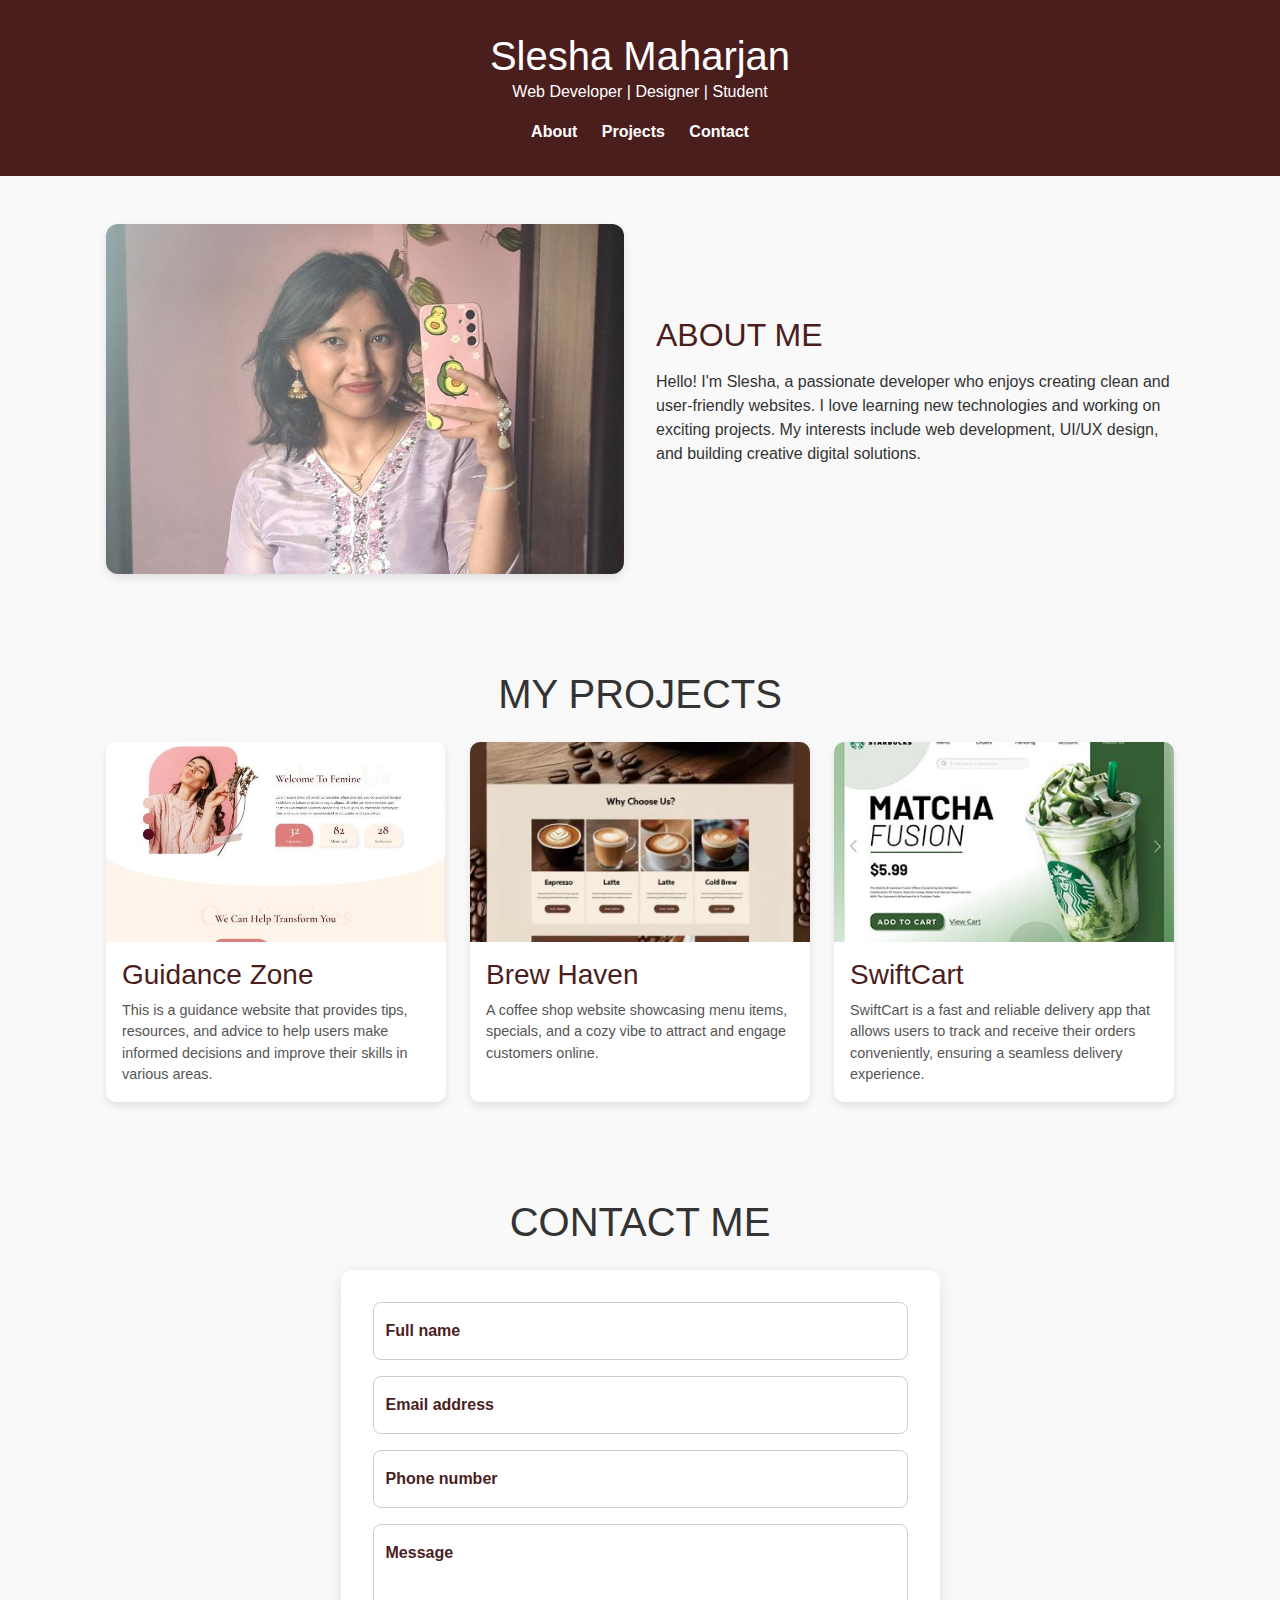
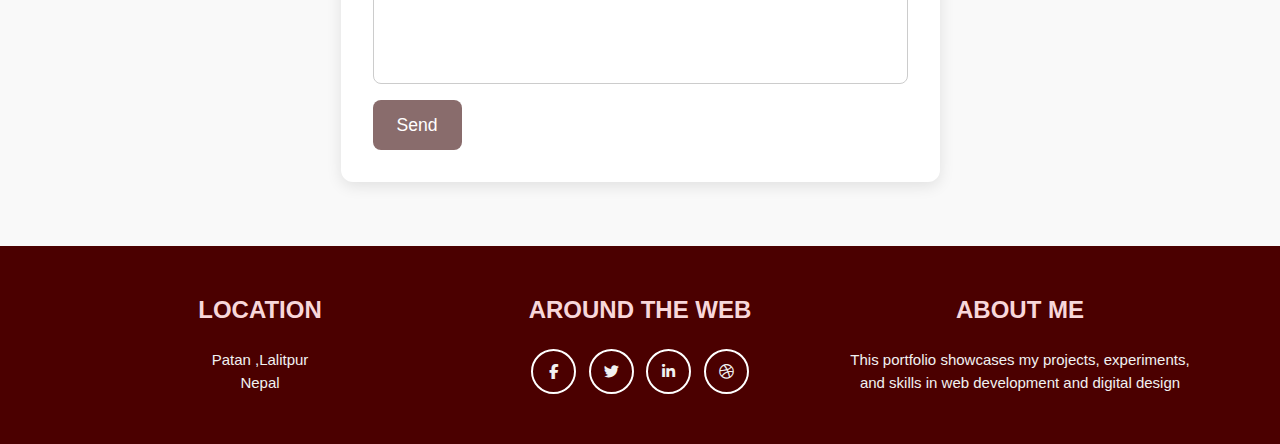
<file: pages/slesha.html>
<head>
  <meta charset="UTF-8">
  <meta name="viewport" content="width=device-width, initial-scale=1.0">

  <!-- Bootstrap CSS -->
  <link href="https://cdn.jsdelivr.net/npm/bootstrap@5.3.0/dist/css/bootstrap.min.css" rel="stylesheet">

  <!-- Font Awesome -->
  <link rel="stylesheet" href="https://cdnjs.cloudflare.com/ajax/libs/font-awesome/6.4.0/css/all.min.css">

  <title>Your Name | Portfolio</title>
  


  <style>
    body {
      font-family: Arial, sans-serif;
      margin: 0;
      padding: 0;
      background: #f9f9f9;
      color: #333;
    }
    header {
      background: #4B1E1E; /* maroon */
      color: #fff;
      padding: 2rem 1rem;
      text-align: center;
    }
    header h1 {
      margin: 0;
      font-size: 2.5rem;
    }
    nav {
      margin-top: 1rem;
    }
    nav a {
      color: #fff;
      margin: 0 10px;
      text-decoration: none;
      font-weight: bold;
    }
    section {
      padding: 3rem 1rem;
      max-width: 1100px;
      margin: auto;
    }
    h2 {
      color: #4B1E1E;
      margin-bottom: 1rem;
    }

    /* About section (split layout) */
    .about {
      display: flex;
      align-items: center;
      gap: 2rem;
      flex-wrap: wrap;
    }
    .about img {
      flex: 1;
      max-width: 100%;
      border-radius: 12px;
      box-shadow: 0 4px 10px rgba(0,0,0,0.1);
    }
    .about-text {
      flex: 1;
    }
    .about-text h2 {
      margin-top: 0;
    }

    /* Projects */
    .projects {
      display: grid;
      grid-template-columns: repeat(auto-fit, minmax(280px, 1fr));
      gap: 1.5rem;
    }
    .project-card {
      background: #fff;
      border-radius: 10px;
      overflow: hidden;
      box-shadow: 0 4px 8px rgba(0,0,0,0.1);
      transition: transform 0.3s ease;
    }
    .project-card:hover {
      transform: translateY(-5px);
    }
    .project-card img {
      width: 100%;
      height: 180px;
      object-fit: cover;
    }
    .project-card-content {
      padding: 1rem;
    }
    .project-card h3 {
      margin: 0 0 0.5rem;
      color: #4B1E1E;
    }
    .project-card p {
      margin: 0;
      font-size: 0.9rem;
      color: #555;
    }
    /* Contact Section */
#contactForm {
  background: #fff;
  padding: 2rem;
  border-radius: 12px;
  box-shadow: 0 4px 15px rgba(0,0,0,0.1);
}

#contactForm .form-control {
  border-radius: 8px;
  border: 1px solid #ccc;
  padding: 0.9rem;
  font-size: 1rem;
  transition: all 0.3s ease;
}

#contactForm .form-control:focus {
  border-color: #4B1E1E;   /* Maroon */
  box-shadow: 0 0 6px rgba(75, 30, 30, 0.4);
}

/* Labels inside floating form */
#contactForm label {
  color: #4B1E1E;
  font-weight: 600;
}

/* Message box */
#contactForm textarea {
  resize: none;
  border-radius: 10px;
}

/* Submit Button */
#submitButton {
  background: #4B1E1E;
  border: none;
  border-radius: 8px;
  padding: 0.75rem 1.5rem;
  font-size: 1.1rem;
  transition: all 0.3s ease;
}

#submitButton:hover {
  background: #800000;
  transform: translateY(-2px);
}

/* Success & Error Messages */
#submitSuccessMessage {
  background: #e6f7e6;
  border: 1px solid #28a745;
  color: #155724;
  padding: 1rem;
  border-radius: 8px;
}

#submitErrorMessage {
  background: #fbeaea;
  border: 1px solid #dc3545;
  color: #721c24;
  padding: 1rem;
  border-radius: 8px;
}

/* Footer Styling */
.footer {
    background-color: #4B0000;  /* Dark maroon */
    color: #fff;
    padding: 50px 0;
}

.footer h4 {
    font-weight: 700;
    margin-bottom: 20px;
    color: #f8d7da; /* light pinkish tone for contrast */
}

.footer p, 
.footer a {
    color: #f1f1f1;
    font-size: 15px;
}

.footer a:hover {
    color: #ffb3b3;  /* lighter hover effect */
    text-decoration: none;
}

/* Social Buttons */
.btn-social {
    display: inline-flex;
    align-items: center;
    justify-content: center;
    border-radius: 50%;
    border: 2px solid #fff;
    width: 45px;
    height: 45px;
    font-size: 18px;
    transition: 0.3s;
    color: #fff;
}

.btn-social:hover {
    background-color: #800000; /* lighter maroon hover */
    border-color: #ffb3b3;
    color: #fff;
}

/* About Me Image */
.about img {
  width: 350px;          /* fixed width */
  height: 350px;         /* fixed height */
  object-fit: cover;     /* crop to fit nicely */
  border-radius: 12px;
  box-shadow: 0 4px 10px rgba(0,0,0,0.1);
}

/* Project Images */
.project-card img {
  width: 100%;           /* always span card width */
  height: 200px;         /* fixed height */
  object-fit: cover;     /* keeps proportions without distortion */
  display: block;
}
     

  </style>
</head>
<body>

  <!-- Header -->
  <header>
    <h1>Slesha Maharjan</h1>
    <p>Web Developer | Designer | Student</p>
    <nav>
      <a href="#about">About</a>
      <a href="#projects">Projects</a>
      <a href="#contact">Contact</a>
    </nav>
  </header>

  <!-- About (Image + Text Side by Side) -->
  <section id="about">
    <div class="about">
      <img src="../assets/img/slesha.jpg">
      <div class="about-text">
        <h2>ABOUT ME</h2>
        <p>Hello! I'm Slesha, a passionate developer who enjoys creating clean and user-friendly websites. I love learning new technologies and working on exciting projects.  
        My interests include web development, UI/UX design, and building creative digital solutions.</p>
      </div>
    </div>
  </section>

  <!-- Projects -->
  <section id="projects">
     <h1 class="text-center mb-4">MY PROJECTS</h1>
    <div class="projects">
      <div class="project-card">
        <img src="../assets/img/proj-1.jpg" alt="Project 1">
        <div class="project-card-content">
          <h3>Guidance Zone</h3>
          <p>This is a guidance website that provides tips, resources, and advice to help users make informed decisions and improve their skills in various areas.</p>
        </div>
      </div>
      <div class="project-card">
        <img src="../assets/img/proj-2.jpg" alt="Project 2">
        <div class="project-card-content">
          <h3>Brew Haven</h3>
          <p>A coffee shop website showcasing menu items, specials, and a cozy vibe to attract and engage customers online.</p>
        </div>
      </div>
      <div class="project-card">
        <img src="../assets/img/proj-3.jpg" alt="Project 3">
        <div class="project-card-content">
          <h3>SwiftCart</h3>
          <p>SwiftCart is a fast and reliable delivery app that allows users to track and receive their orders conveniently, ensuring a seamless delivery experience.</p>
        </div>
      </div>
    </div>
  </section>

  <section id="contact">
  <div class="container">
    <h1 class="text-center mb-4">CONTACT ME</h1>
    <div class="row justify-content-center">
      <div class="col-lg-8 col-xl-7">
        <form id="contactForm" data-sb-form-api-token="API_TOKEN">
                            <div class="form-floating mb-3">
                                <input class="form-control" id="name" type="text" placeholder="Enter your name..." data-sb-validations="required" />
                                <label for="name">Full name</label>
                                <div class="invalid-feedback" data-sb-feedback="name:required">A name is required.</div>
                            </div>
                            <!-- Email address input-->
                            <div class="form-floating mb-3">
                                <input class="form-control" id="email" type="email" placeholder="name@example.com" data-sb-validations="required,email" />
                                <label for="email">Email address</label>
                                <div class="invalid-feedback" data-sb-feedback="email:required">An email is required.</div>
                                <div class="invalid-feedback" data-sb-feedback="email:email">Email is not valid.</div>
                            </div>
                            <!-- Phone number input-->
                            <div class="form-floating mb-3">
                                <input class="form-control" id="phone" type="tel" placeholder="(123) 456-7890" data-sb-validations="required" />
                                <label for="phone">Phone number</label>
                                <div class="invalid-feedback" data-sb-feedback="phone:required">A phone number is required.</div>
                            </div>
                            <!-- Message input-->
                            <div class="form-floating mb-3">
                                <textarea class="form-control" id="message" type="text" placeholder="Enter your message here..." style="height: 10rem" data-sb-validations="required"></textarea>
                                <label for="message">Message</label>
                                <div class="invalid-feedback" data-sb-feedback="message:required">A message is required.</div>
                            </div>
                            <!-- Submit success message-->
                            <!---->
                            <!-- This is what your users will see when the form-->
                            <!-- has successfully submitted-->
                            <div class="d-none" id="submitSuccessMessage">
                                <div class="text-center mb-3">
                                    <div class="fw-bolder">Form submission successful!</div>
                                    To activate this form, sign up at
                                    <br />
                                    <a href="https://startbootstrap.com/solution/contact-forms">https://startbootstrap.com/solution/contact-forms</a>
                                </div>
                            </div>
                            <!-- Submit error message-->
                            <!---->
                            <!-- This is what your users will see when there is-->
                            <!-- an error submitting the form-->
                            <div class="d-none" id="submitErrorMessage"><div class="text-center text-danger mb-3">Error sending message!</div></div>
                            <!-- Submit Button-->
                            <button class="btn btn-primary btn-xl disabled" id="submitButton" type="submit">Send</button>
                       </form>
      </div>
    </div>
  </div>
</section>
<!-- Footer-->
        <footer class="footer text-center">
            <div class="container">
                <div class="row">
                    <!-- Footer Location-->
                    <div class="col-lg-4 mb-5 mb-lg-0">
                        <h4 class="text-uppercase mb-4">Location</h4>
                        <p class="lead mb-0">
                            Patan ,Lalitpur
                            <br />
                            Nepal
                        </p>
                    </div>
                    <!-- Footer Social Icons-->
                    <div class="col-lg-4 mb-5 mb-lg-0">
                        <h4 class="text-uppercase mb-4">Around the Web</h4>
                        <a class="btn btn-outline-light btn-social mx-1" href="#!"><i class="fab fa-fw fa-facebook-f"></i></a>
                        <a class="btn btn-outline-light btn-social mx-1" href="#!"><i class="fab fa-fw fa-twitter"></i></a>
                        <a class="btn btn-outline-light btn-social mx-1" href="#!"><i class="fab fa-fw fa-linkedin-in"></i></a>
                        <a class="btn btn-outline-light btn-social mx-1" href="#!"><i class="fab fa-fw fa-dribbble"></i></a>
                    </div>
                    <!-- Footer About Text-->
                    <!-- Footer About Text-->
                    <div class="col-lg-4">
                        <h4 class="text-uppercase mb-4">About Me</h4>
                        <p class="lead mb-0">
                           This portfolio showcases my projects, experiments, and skills in web development and digital design
                        </p>
                    </div>

                </div>
            </div>
        </footer>

        

</body>
</html>
</file>
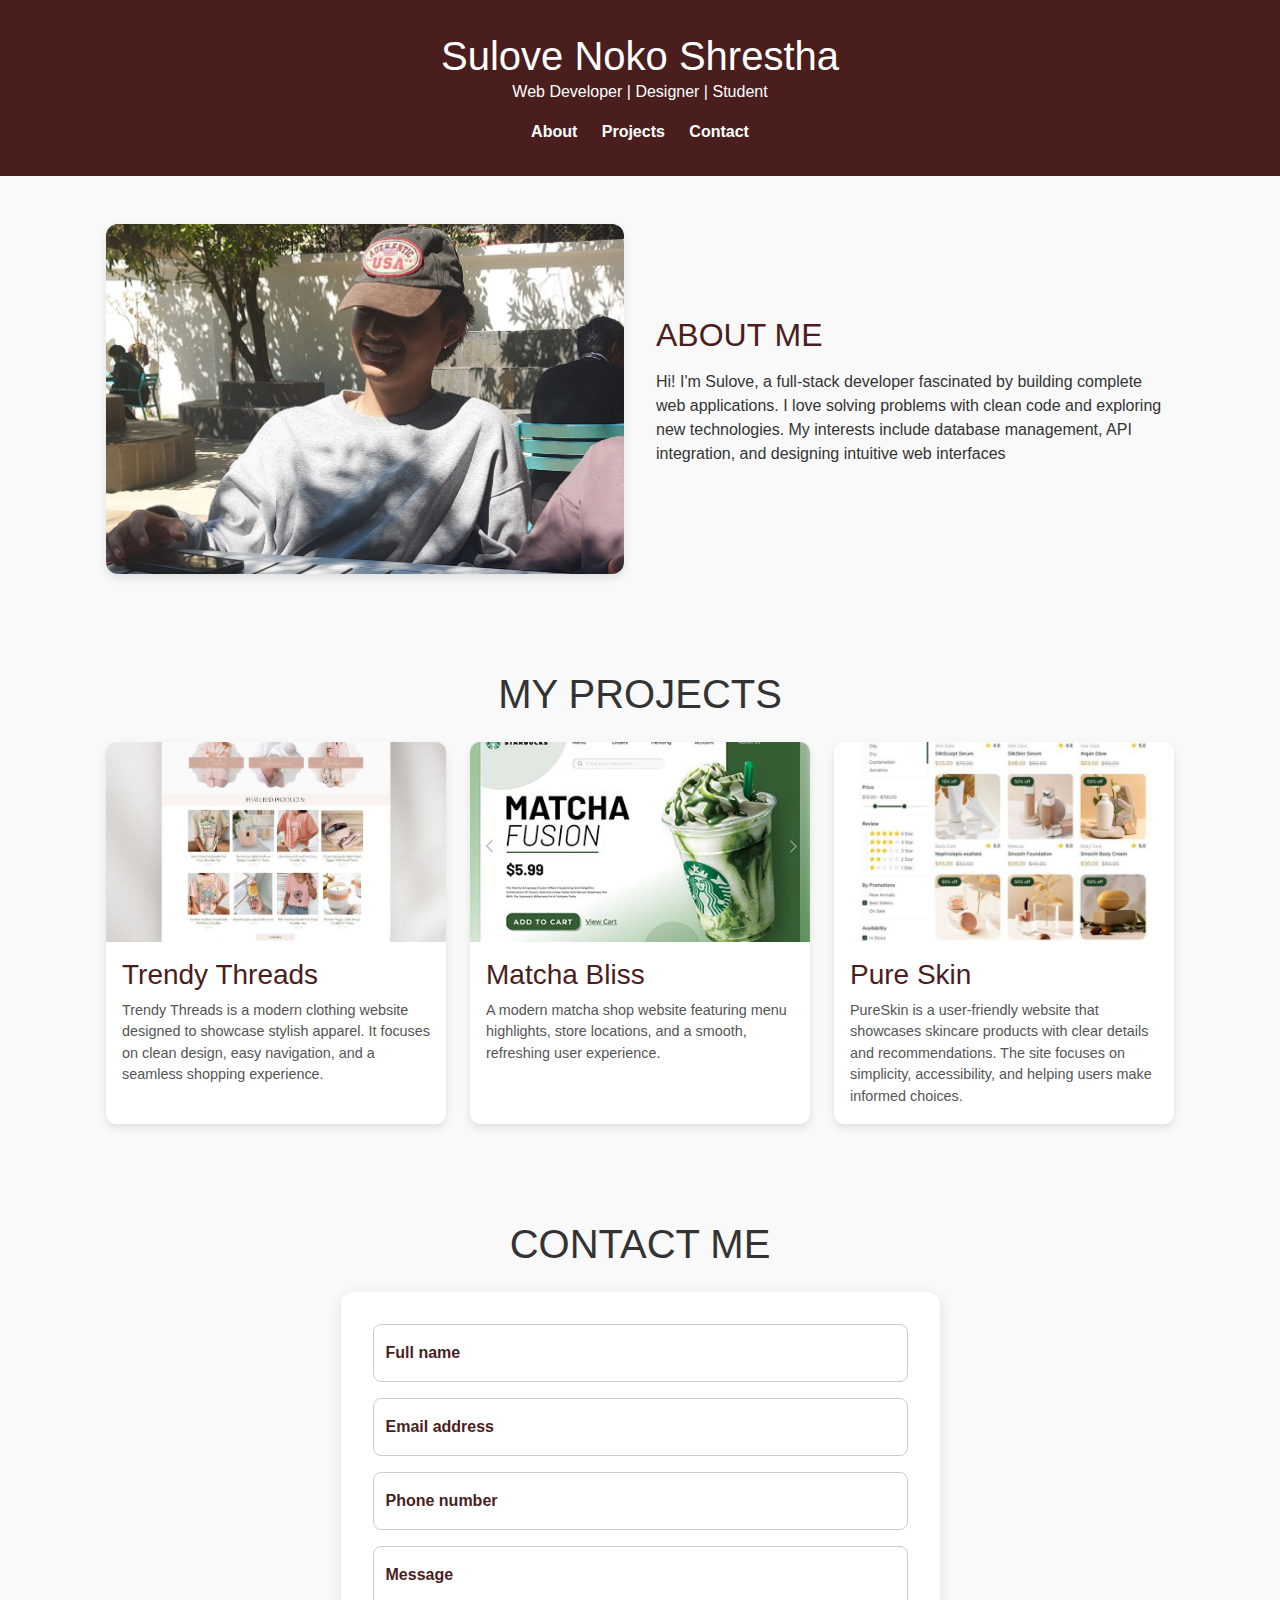
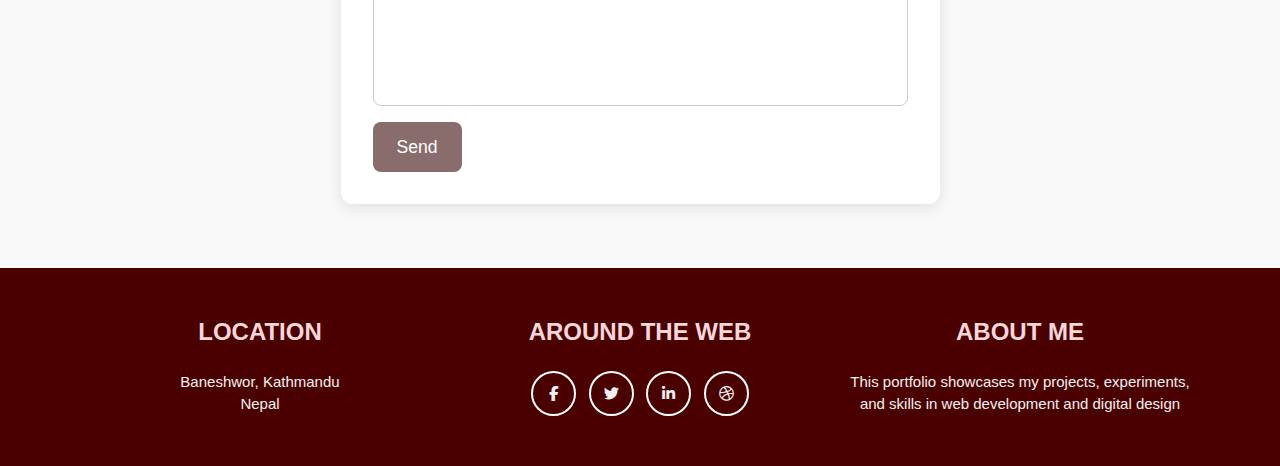
<file: pages/sulove.html>
<head>
  <meta charset="UTF-8">
  <meta name="viewport" content="width=device-width, initial-scale=1.0">

  <!-- Bootstrap CSS -->
  <link href="https://cdn.jsdelivr.net/npm/bootstrap@5.3.0/dist/css/bootstrap.min.css" rel="stylesheet">

  <!-- Font Awesome -->
  <link rel="stylesheet" href="https://cdnjs.cloudflare.com/ajax/libs/font-awesome/6.4.0/css/all.min.css">

  <title>Your Name | Portfolio</title>
  


  <style>
    body {
      font-family: Arial, sans-serif;
      margin: 0;
      padding: 0;
      background: #f9f9f9;
      color: #333;
    }
    header {
      background: #4B1E1E; /* maroon */
      color: #fff;
      padding: 2rem 1rem;
      text-align: center;
    }
    header h1 {
      margin: 0;
      font-size: 2.5rem;
    }
    nav {
      margin-top: 1rem;
    }
    nav a {
      color: #fff;
      margin: 0 10px;
      text-decoration: none;
      font-weight: bold;
    }
    section {
      padding: 3rem 1rem;
      max-width: 1100px;
      margin: auto;
    }
    h2 {
      color: #4B1E1E;
      margin-bottom: 1rem;
    }

    /* About section (split layout) */
    .about {
      display: flex;
      align-items: center;
      gap: 2rem;
      flex-wrap: wrap;
    }
    .about img {
      flex: 1;
      max-width: 100%;
      border-radius: 12px;
      box-shadow: 0 4px 10px rgba(0,0,0,0.1);
    }
    .about-text {
      flex: 1;
    }
    .about-text h2 {
      margin-top: 0;
    }

    /* Projects */
    .projects {
      display: grid;
      grid-template-columns: repeat(auto-fit, minmax(280px, 1fr));
      gap: 1.5rem;
    }
    .project-card {
      background: #fff;
      border-radius: 10px;
      overflow: hidden;
      box-shadow: 0 4px 8px rgba(0,0,0,0.1);
      transition: transform 0.3s ease;
    }
    .project-card:hover {
      transform: translateY(-5px);
    }
    .project-card img {
      width: 100%;
      height: 180px;
      object-fit: cover;
    }
    .project-card-content {
      padding: 1rem;
    }
    .project-card h3 {
      margin: 0 0 0.5rem;
      color: #4B1E1E;
    }
    .project-card p {
      margin: 0;
      font-size: 0.9rem;
      color: #555;
    }
    /* Contact Section */
#contactForm {
  background: #fff;
  padding: 2rem;
  border-radius: 12px;
  box-shadow: 0 4px 15px rgba(0,0,0,0.1);
}

#contactForm .form-control {
  border-radius: 8px;
  border: 1px solid #ccc;
  padding: 0.9rem;
  font-size: 1rem;
  transition: all 0.3s ease;
}

#contactForm .form-control:focus {
  border-color: #4B1E1E;   /* Maroon */
  box-shadow: 0 0 6px rgba(75, 30, 30, 0.4);
}

/* Labels inside floating form */
#contactForm label {
  color: #4B1E1E;
  font-weight: 600;
}

/* Message box */
#contactForm textarea {
  resize: none;
  border-radius: 10px;
}

/* Submit Button */
#submitButton {
  background: #4B1E1E;
  border: none;
  border-radius: 8px;
  padding: 0.75rem 1.5rem;
  font-size: 1.1rem;
  transition: all 0.3s ease;
}

#submitButton:hover {
  background: #800000;
  transform: translateY(-2px);
}

/* Success & Error Messages */
#submitSuccessMessage {
  background: #e6f7e6;
  border: 1px solid #28a745;
  color: #155724;
  padding: 1rem;
  border-radius: 8px;
}

#submitErrorMessage {
  background: #fbeaea;
  border: 1px solid #dc3545;
  color: #721c24;
  padding: 1rem;
  border-radius: 8px;
}

/* Footer Styling */
.footer {
    background-color: #4B0000;  /* Dark maroon */
    color: #fff;
    padding: 50px 0;
}

.footer h4 {
    font-weight: 700;
    margin-bottom: 20px;
    color: #f8d7da; /* light pinkish tone for contrast */
}

.footer p, 
.footer a {
    color: #f1f1f1;
    font-size: 15px;
}

.footer a:hover {
    color: #ffb3b3;  /* lighter hover effect */
    text-decoration: none;
}

/* Social Buttons */
.btn-social {
    display: inline-flex;
    align-items: center;
    justify-content: center;
    border-radius: 50%;
    border: 2px solid #fff;
    width: 45px;
    height: 45px;
    font-size: 18px;
    transition: 0.3s;
    color: #fff;
}

.btn-social:hover {
    background-color: #800000; /* lighter maroon hover */
    border-color: #ffb3b3;
    color: #fff;
}

/* About Me Image */
.about img {
  width: 350px;          /* fixed width */
  height: 350px;         /* fixed height */
  object-fit: cover;     /* crop to fit nicely */
  border-radius: 12px;
  box-shadow: 0 4px 10px rgba(0,0,0,0.1);
}

/* Project Images */
.project-card img {
  width: 100%;           /* always span card width */
  height: 200px;         /* fixed height */
  object-fit: cover;     /* keeps proportions without distortion */
  display: block;
}
     

  </style>
</head>
<body>

  <!-- Header -->
  <header>
    <h1>Sulove Noko Shrestha</h1>
    <p>Web Developer | Designer | Student</p>
    <nav>
      <a href="#about">About</a>
      <a href="#projects">Projects</a>
      <a href="#contact">Contact</a>
    </nav>
  </header>

  <!-- About (Image + Text Side by Side) -->
  <section id="about">
    <div class="about">
      <img src="../assets/img/20250317_133800.jpg">
      <div class="about-text">
        <h2>ABOUT ME</h2>
        <p>Hi! I'm Sulove, a full-stack developer fascinated by building complete web applications. I love solving problems with clean code and exploring new technologies. My interests include database management, API integration, and designing intuitive web interfaces</p>
      </div>
    </div>
  </section>

  <!-- Projects -->
  <section id="projects">
     <h1 class="text-center mb-4">MY PROJECTS</h1>
    <div class="projects">
      <div class="project-card">
        <img src="../assets/img/proj-8.jpg" alt="Project 1">
        <div class="project-card-content">
          <h3>Trendy Threads</h3>
          <p>Trendy Threads is a modern clothing website designed to showcase stylish apparel. It focuses on clean design, easy navigation, and a seamless shopping experience.</p>
        </div>
      </div>
      <div class="project-card">
        <img src="../assets/img/proj-3.jpg" alt="Project 2">
        <div class="project-card-content">
          <h3>Matcha Bliss</h3>
          <p>A modern matcha shop website featuring menu highlights, store locations, and a smooth, refreshing user experience.</p>
        </div>
      </div>
      <div class="project-card">
        <img src="../assets/img/proj-9.jpg" alt="Project 3">
        <div class="project-card-content">
          <h3>Pure Skin</h3>
          <p>PureSkin is a user-friendly website that showcases skincare products with clear details and recommendations. The site focuses on simplicity, accessibility, and helping users make informed choices.</p>
        </div>
      </div>
    </div>
  </section>

  <section id="contact">
  <div class="container">
    <h1 class="text-center mb-4">CONTACT ME</h1>
    <div class="row justify-content-center">
      <div class="col-lg-8 col-xl-7">
        <form id="contactForm" data-sb-form-api-token="API_TOKEN">
                            <div class="form-floating mb-3">
                                <input class="form-control" id="name" type="text" placeholder="Enter your name..." data-sb-validations="required" />
                                <label for="name">Full name</label>
                                <div class="invalid-feedback" data-sb-feedback="name:required">A name is required.</div>
                            </div>
                            <!-- Email address input-->
                            <div class="form-floating mb-3">
                                <input class="form-control" id="email" type="email" placeholder="name@example.com" data-sb-validations="required,email" />
                                <label for="email">Email address</label>
                                <div class="invalid-feedback" data-sb-feedback="email:required">An email is required.</div>
                                <div class="invalid-feedback" data-sb-feedback="email:email">Email is not valid.</div>
                            </div>
                            <!-- Phone number input-->
                            <div class="form-floating mb-3">
                                <input class="form-control" id="phone" type="tel" placeholder="(123) 456-7890" data-sb-validations="required" />
                                <label for="phone">Phone number</label>
                                <div class="invalid-feedback" data-sb-feedback="phone:required">A phone number is required.</div>
                            </div>
                            <!-- Message input-->
                            <div class="form-floating mb-3">
                                <textarea class="form-control" id="message" type="text" placeholder="Enter your message here..." style="height: 10rem" data-sb-validations="required"></textarea>
                                <label for="message">Message</label>
                                <div class="invalid-feedback" data-sb-feedback="message:required">A message is required.</div>
                            </div>
                            <!-- Submit success message-->
                            <!---->
                            <!-- This is what your users will see when the form-->
                            <!-- has successfully submitted-->
                            <div class="d-none" id="submitSuccessMessage">
                                <div class="text-center mb-3">
                                    <div class="fw-bolder">Form submission successful!</div>
                                    To activate this form, sign up at
                                    <br />
                                    <a href="https://startbootstrap.com/solution/contact-forms">https://startbootstrap.com/solution/contact-forms</a>
                                </div>
                            </div>
                            <!-- Submit error message-->
                            <!---->
                            <!-- This is what your users will see when there is-->
                            <!-- an error submitting the form-->
                            <div class="d-none" id="submitErrorMessage"><div class="text-center text-danger mb-3">Error sending message!</div></div>
                            <!-- Submit Button-->
                            <button class="btn btn-primary btn-xl disabled" id="submitButton" type="submit">Send</button>
                       </form>
      </div>
    </div>
  </div>
</section>
<!-- Footer-->
        <footer class="footer text-center">
            <div class="container">
                <div class="row">
                    <!-- Footer Location-->
                    <div class="col-lg-4 mb-5 mb-lg-0">
                        <h4 class="text-uppercase mb-4">Location</h4>
                        <p class="lead mb-0">
                            Baneshwor, Kathmandu
                            <br />
                            Nepal
                        </p>
                    </div>
                    <!-- Footer Social Icons-->
                    <div class="col-lg-4 mb-5 mb-lg-0">
                        <h4 class="text-uppercase mb-4">Around the Web</h4>
                        <a class="btn btn-outline-light btn-social mx-1" href="#!"><i class="fab fa-fw fa-facebook-f"></i></a>
                        <a class="btn btn-outline-light btn-social mx-1" href="#!"><i class="fab fa-fw fa-twitter"></i></a>
                        <a class="btn btn-outline-light btn-social mx-1" href="#!"><i class="fab fa-fw fa-linkedin-in"></i></a>
                        <a class="btn btn-outline-light btn-social mx-1" href="#!"><i class="fab fa-fw fa-dribbble"></i></a>
                    </div>
                    <!-- Footer About Text-->
                    <!-- Footer About Text-->
                    <div class="col-lg-4">
                        <h4 class="text-uppercase mb-4">About Me</h4>
                        <p class="lead mb-0">
                           This portfolio showcases my projects, experiments, and skills in web development and digital design
                        </p>
                    </div>

                </div>
            </div>
        </footer>

        

</body>
</html>
</file>
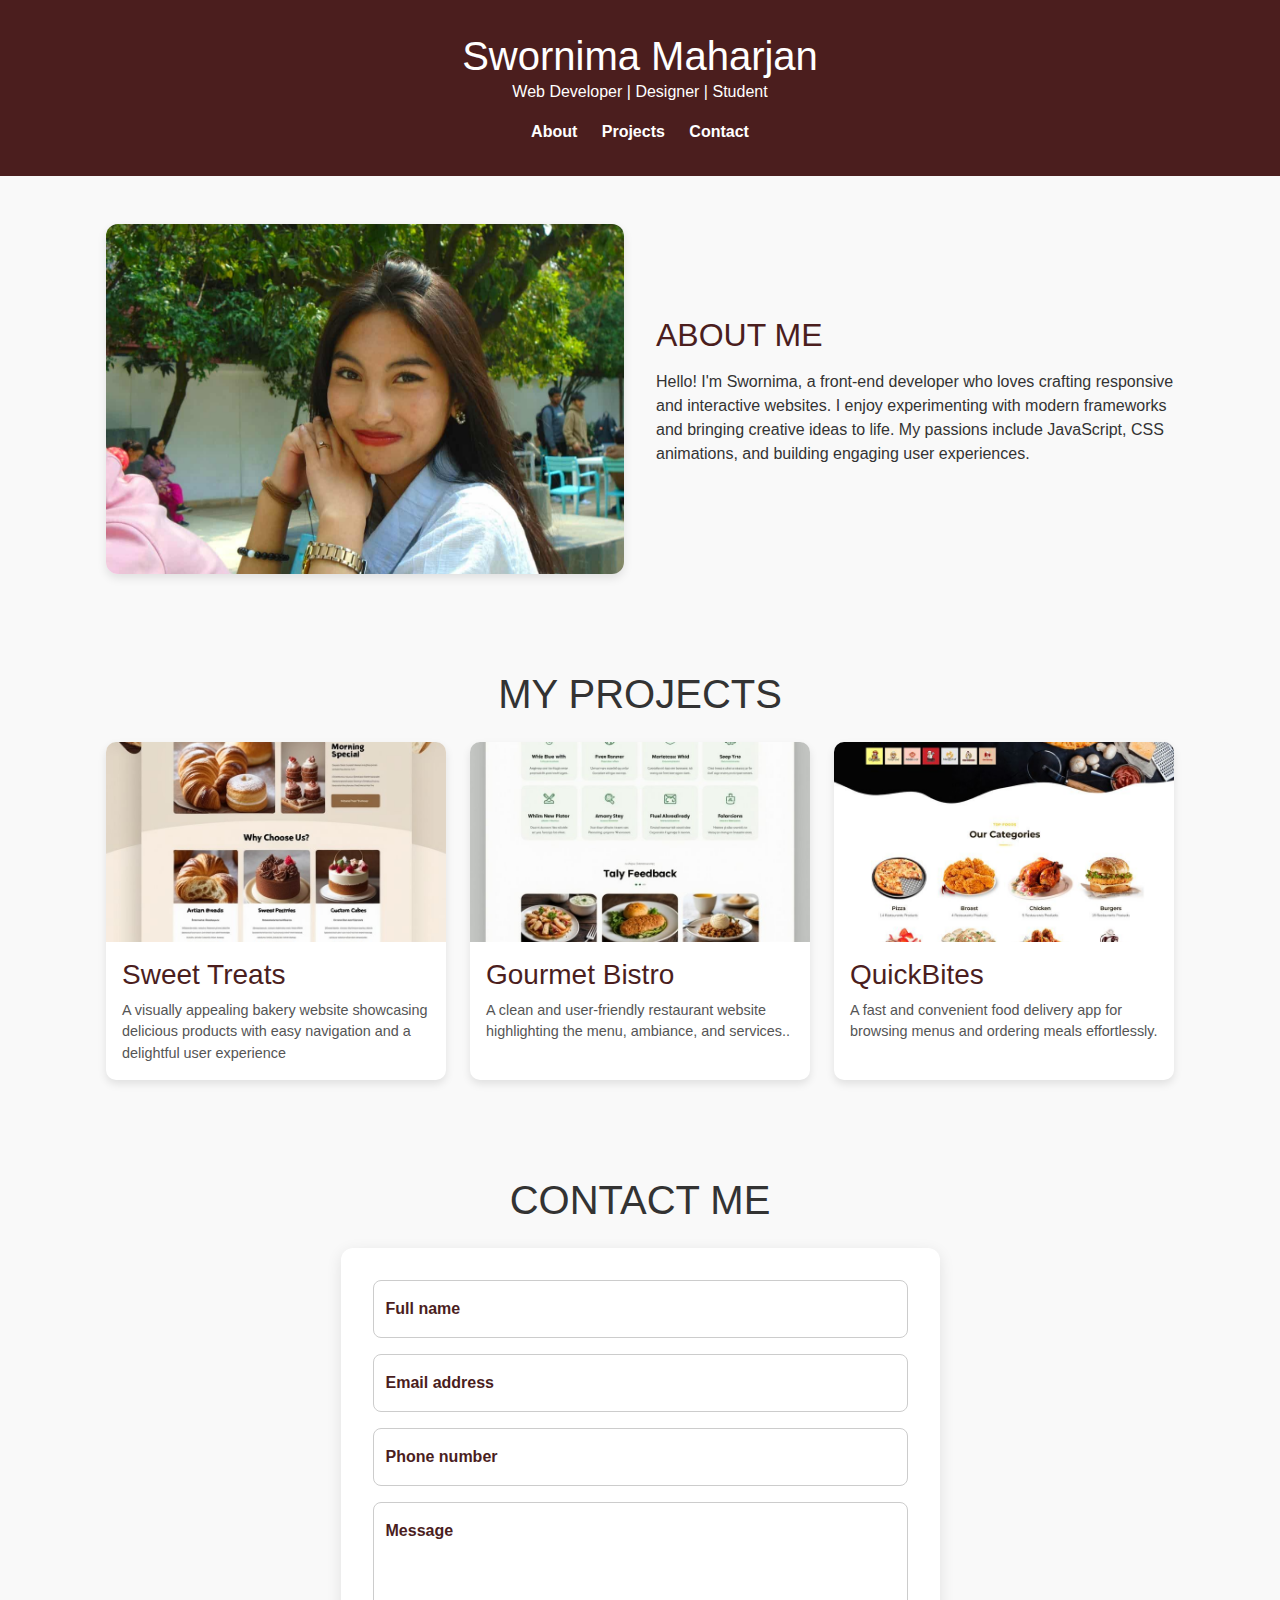
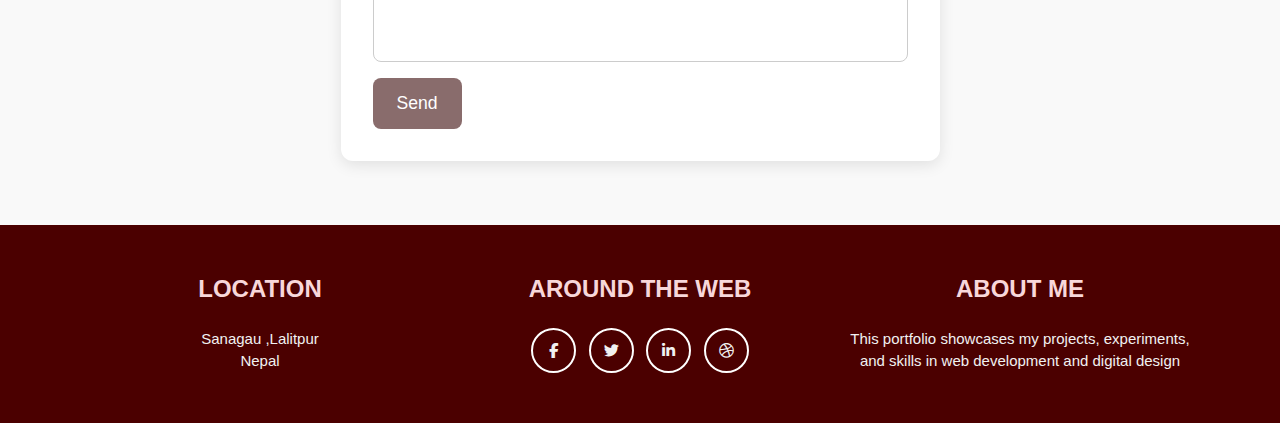
<file: pages/swornima.html>
<head>
  <meta charset="UTF-8">
  <meta name="viewport" content="width=device-width, initial-scale=1.0">

  <!-- Bootstrap CSS -->
  <link href="https://cdn.jsdelivr.net/npm/bootstrap@5.3.0/dist/css/bootstrap.min.css" rel="stylesheet">

  <!-- Font Awesome -->
  <link rel="stylesheet" href="https://cdnjs.cloudflare.com/ajax/libs/font-awesome/6.4.0/css/all.min.css">

  <title>Your Name | Portfolio</title>
  


  <style>
    body {
      font-family: Arial, sans-serif;
      margin: 0;
      padding: 0;
      background: #f9f9f9;
      color: #333;
    }
    header {
      background: #4B1E1E; /* maroon */
      color: #fff;
      padding: 2rem 1rem;
      text-align: center;
    }
    header h1 {
      margin: 0;
      font-size: 2.5rem;
    }
    nav {
      margin-top: 1rem;
    }
    nav a {
      color: #fff;
      margin: 0 10px;
      text-decoration: none;
      font-weight: bold;
    }
    section {
      padding: 3rem 1rem;
      max-width: 1100px;
      margin: auto;
    }
    h2 {
      color: #4B1E1E;
      margin-bottom: 1rem;
    }

    /* About section (split layout) */
    .about {
      display: flex;
      align-items: center;
      gap: 2rem;
      flex-wrap: wrap;
    }
    .about img {
      flex: 1;
      max-width: 100%;
      border-radius: 12px;
      box-shadow: 0 4px 10px rgba(0,0,0,0.1);
    }
    .about-text {
      flex: 1;
    }
    .about-text h2 {
      margin-top: 0;
    }

    /* Projects */
    .projects {
      display: grid;
      grid-template-columns: repeat(auto-fit, minmax(280px, 1fr));
      gap: 1.5rem;
    }
    .project-card {
      background: #fff;
      border-radius: 10px;
      overflow: hidden;
      box-shadow: 0 4px 8px rgba(0,0,0,0.1);
      transition: transform 0.3s ease;
    }
    .project-card:hover {
      transform: translateY(-5px);
    }
    .project-card img {
      width: 100%;
      height: 180px;
      object-fit: cover;
    }
    .project-card-content {
      padding: 1rem;
    }
    .project-card h3 {
      margin: 0 0 0.5rem;
      color: #4B1E1E;
    }
    .project-card p {
      margin: 0;
      font-size: 0.9rem;
      color: #555;
    }
    /* Contact Section */
#contactForm {
  background: #fff;
  padding: 2rem;
  border-radius: 12px;
  box-shadow: 0 4px 15px rgba(0,0,0,0.1);
}

#contactForm .form-control {
  border-radius: 8px;
  border: 1px solid #ccc;
  padding: 0.9rem;
  font-size: 1rem;
  transition: all 0.3s ease;
}

#contactForm .form-control:focus {
  border-color: #4B1E1E;   /* Maroon */
  box-shadow: 0 0 6px rgba(75, 30, 30, 0.4);
}

/* Labels inside floating form */
#contactForm label {
  color: #4B1E1E;
  font-weight: 600;
}

/* Message box */
#contactForm textarea {
  resize: none;
  border-radius: 10px;
}

/* Submit Button */
#submitButton {
  background: #4B1E1E;
  border: none;
  border-radius: 8px;
  padding: 0.75rem 1.5rem;
  font-size: 1.1rem;
  transition: all 0.3s ease;
}

#submitButton:hover {
  background: #800000;
  transform: translateY(-2px);
}

/* Success & Error Messages */
#submitSuccessMessage {
  background: #e6f7e6;
  border: 1px solid #28a745;
  color: #155724;
  padding: 1rem;
  border-radius: 8px;
}

#submitErrorMessage {
  background: #fbeaea;
  border: 1px solid #dc3545;
  color: #721c24;
  padding: 1rem;
  border-radius: 8px;
}

/* Footer Styling */
.footer {
    background-color: #4B0000;  /* Dark maroon */
    color: #fff;
    padding: 50px 0;
}

.footer h4 {
    font-weight: 700;
    margin-bottom: 20px;
    color: #f8d7da; /* light pinkish tone for contrast */
}

.footer p, 
.footer a {
    color: #f1f1f1;
    font-size: 15px;
}

.footer a:hover {
    color: #ffb3b3;  /* lighter hover effect */
    text-decoration: none;
}

/* Social Buttons */
.btn-social {
    display: inline-flex;
    align-items: center;
    justify-content: center;
    border-radius: 50%;
    border: 2px solid #fff;
    width: 45px;
    height: 45px;
    font-size: 18px;
    transition: 0.3s;
    color: #fff;
}

.btn-social:hover {
    background-color: #800000; /* lighter maroon hover */
    border-color: #ffb3b3;
    color: #fff;
}

/* About Me Image */
.about img {
  width: 350px;          /* fixed width */
  height: 350px;         /* fixed height */
  object-fit: cover;     /* crop to fit nicely */
  border-radius: 12px;
  box-shadow: 0 4px 10px rgba(0,0,0,0.1);
}

/* Project Images */
.project-card img {
  width: 100%;           /* always span card width */
  height: 200px;         /* fixed height */
  object-fit: cover;     /* keeps proportions without distortion */
  display: block;
}
     

  </style>
</head>
<body>

  <!-- Header -->
  <header>
    <h1>Swornima Maharjan</h1>
    <p>Web Developer | Designer | Student</p>
    <nav>
      <a href="#about">About</a>
      <a href="#projects">Projects</a>
      <a href="#contact">Contact</a>
    </nav>
  </header>

  <!-- About  -->
  <section id="about">
    <div class="about">
      <img src="../assets/img/e34486f9-1a79-4452-83d6-0aa0c34a0dac.jpg">
      <div class="about-text">
        <h2>ABOUT ME</h2>
        <p>Hello! I'm Swornima, a front-end developer who loves crafting responsive and interactive websites. I enjoy experimenting with modern frameworks and bringing creative ideas to life. My passions include JavaScript, CSS animations, and building engaging user experiences.</p>
      </div>
    </div>
  </section>

  <!-- Projects -->
  <section id="projects">
     <h1 class="text-center mb-4">MY PROJECTS</h1>
    <div class="projects">
      <div class="project-card">
        <img src="../assets/img/proj-4.jpg" alt="Project 1">
        <div class="project-card-content">
          <h3>Sweet Treats</h3>
          <p>A visually appealing bakery website showcasing delicious products with easy navigation and a delightful user experience</p>
        </div>
      </div>
      <div class="project-card">
        <img src="../assets/img/proj-5.jpg" alt="Project 2">
        <div class="project-card-content">
          <h3>Gourmet Bistro</h3>
          <p>A clean and user-friendly restaurant website highlighting the menu, ambiance, and services..</p>
        </div>
      </div>
      <div class="project-card">
        <img src="../assets/img/proj-6.jpg" alt="Project 3">
        <div class="project-card-content">
          <h3>QuickBites</h3>
          <p>A fast and convenient food delivery app for browsing menus and ordering meals effortlessly.</p>
        </div>
      </div>
    </div>
  </section>

  <section id="contact">
  <div class="container">
    <h1 class="text-center mb-4">CONTACT ME</h1>
    <div class="row justify-content-center">
      <div class="col-lg-8 col-xl-7">
        <form id="contactForm" data-sb-form-api-token="API_TOKEN">
                            <div class="form-floating mb-3">
                                <input class="form-control" id="name" type="text" placeholder="Enter your name..." data-sb-validations="required" />
                                <label for="name">Full name</label>
                                <div class="invalid-feedback" data-sb-feedback="name:required">A name is required.</div>
                            </div>
                            <!-- Email address input-->
                            <div class="form-floating mb-3">
                                <input class="form-control" id="email" type="email" placeholder="name@example.com" data-sb-validations="required,email" />
                                <label for="email">Email address</label>
                                <div class="invalid-feedback" data-sb-feedback="email:required">An email is required.</div>
                                <div class="invalid-feedback" data-sb-feedback="email:email">Email is not valid.</div>
                            </div>
                            <!-- Phone number input-->
                            <div class="form-floating mb-3">
                                <input class="form-control" id="phone" type="tel" placeholder="(123) 456-7890" data-sb-validations="required" />
                                <label for="phone">Phone number</label>
                                <div class="invalid-feedback" data-sb-feedback="phone:required">A phone number is required.</div>
                            </div>
                            <!-- Message input-->
                            <div class="form-floating mb-3">
                                <textarea class="form-control" id="message" type="text" placeholder="Enter your message here..." style="height: 10rem" data-sb-validations="required"></textarea>
                                <label for="message">Message</label>
                                <div class="invalid-feedback" data-sb-feedback="message:required">A message is required.</div>
                            </div>
                            <!-- Submit success message-->
                            <!---->
                            <!-- This is what your users will see when the form-->
                            <!-- has successfully submitted-->
                            <div class="d-none" id="submitSuccessMessage">
                                <div class="text-center mb-3">
                                    <div class="fw-bolder">Form submission successful!</div>
                                    To activate this form, sign up at
                                    <br />
                                    <a href="https://startbootstrap.com/solution/contact-forms">https://startbootstrap.com/solution/contact-forms</a>
                                </div>
                            </div>
                            <!-- Submit error message-->
                            <!---->
                            <!-- This is what your users will see when there is-->
                            <!-- an error submitting the form-->
                            <div class="d-none" id="submitErrorMessage"><div class="text-center text-danger mb-3">Error sending message!</div></div>
                            <!-- Submit Button-->
                            <button class="btn btn-primary btn-xl disabled" id="submitButton" type="submit">Send</button>
                       </form>
      </div>
    </div>
  </div>
</section>
<!-- Footer-->
        <footer class="footer text-center">
            <div class="container">
                <div class="row">
                    <!-- Footer Location-->
                    <div class="col-lg-4 mb-5 mb-lg-0">
                        <h4 class="text-uppercase mb-4">Location</h4>
                        <p class="lead mb-0">
                            Sanagau ,Lalitpur
                            <br />
                            Nepal
                        </p>
                    </div>
                    <!-- Footer Social Icons-->
                    <div class="col-lg-4 mb-5 mb-lg-0">
                        <h4 class="text-uppercase mb-4">Around the Web</h4>
                        <a class="btn btn-outline-light btn-social mx-1" href="#!"><i class="fab fa-fw fa-facebook-f"></i></a>
                        <a class="btn btn-outline-light btn-social mx-1" href="#!"><i class="fab fa-fw fa-twitter"></i></a>
                        <a class="btn btn-outline-light btn-social mx-1" href="#!"><i class="fab fa-fw fa-linkedin-in"></i></a>
                        <a class="btn btn-outline-light btn-social mx-1" href="#!"><i class="fab fa-fw fa-dribbble"></i></a>
                    </div>
                    <!-- Footer About Text-->
                    <!-- Footer About Text-->
                    <div class="col-lg-4">
                        <h4 class="text-uppercase mb-4">About Me</h4>
                        <p class="lead mb-0">
                           This portfolio showcases my projects, experiments, and skills in web development and digital design
                        </p>
                    </div>

                </div>
            </div>
        </footer>

        

</body>
</html>
</file>
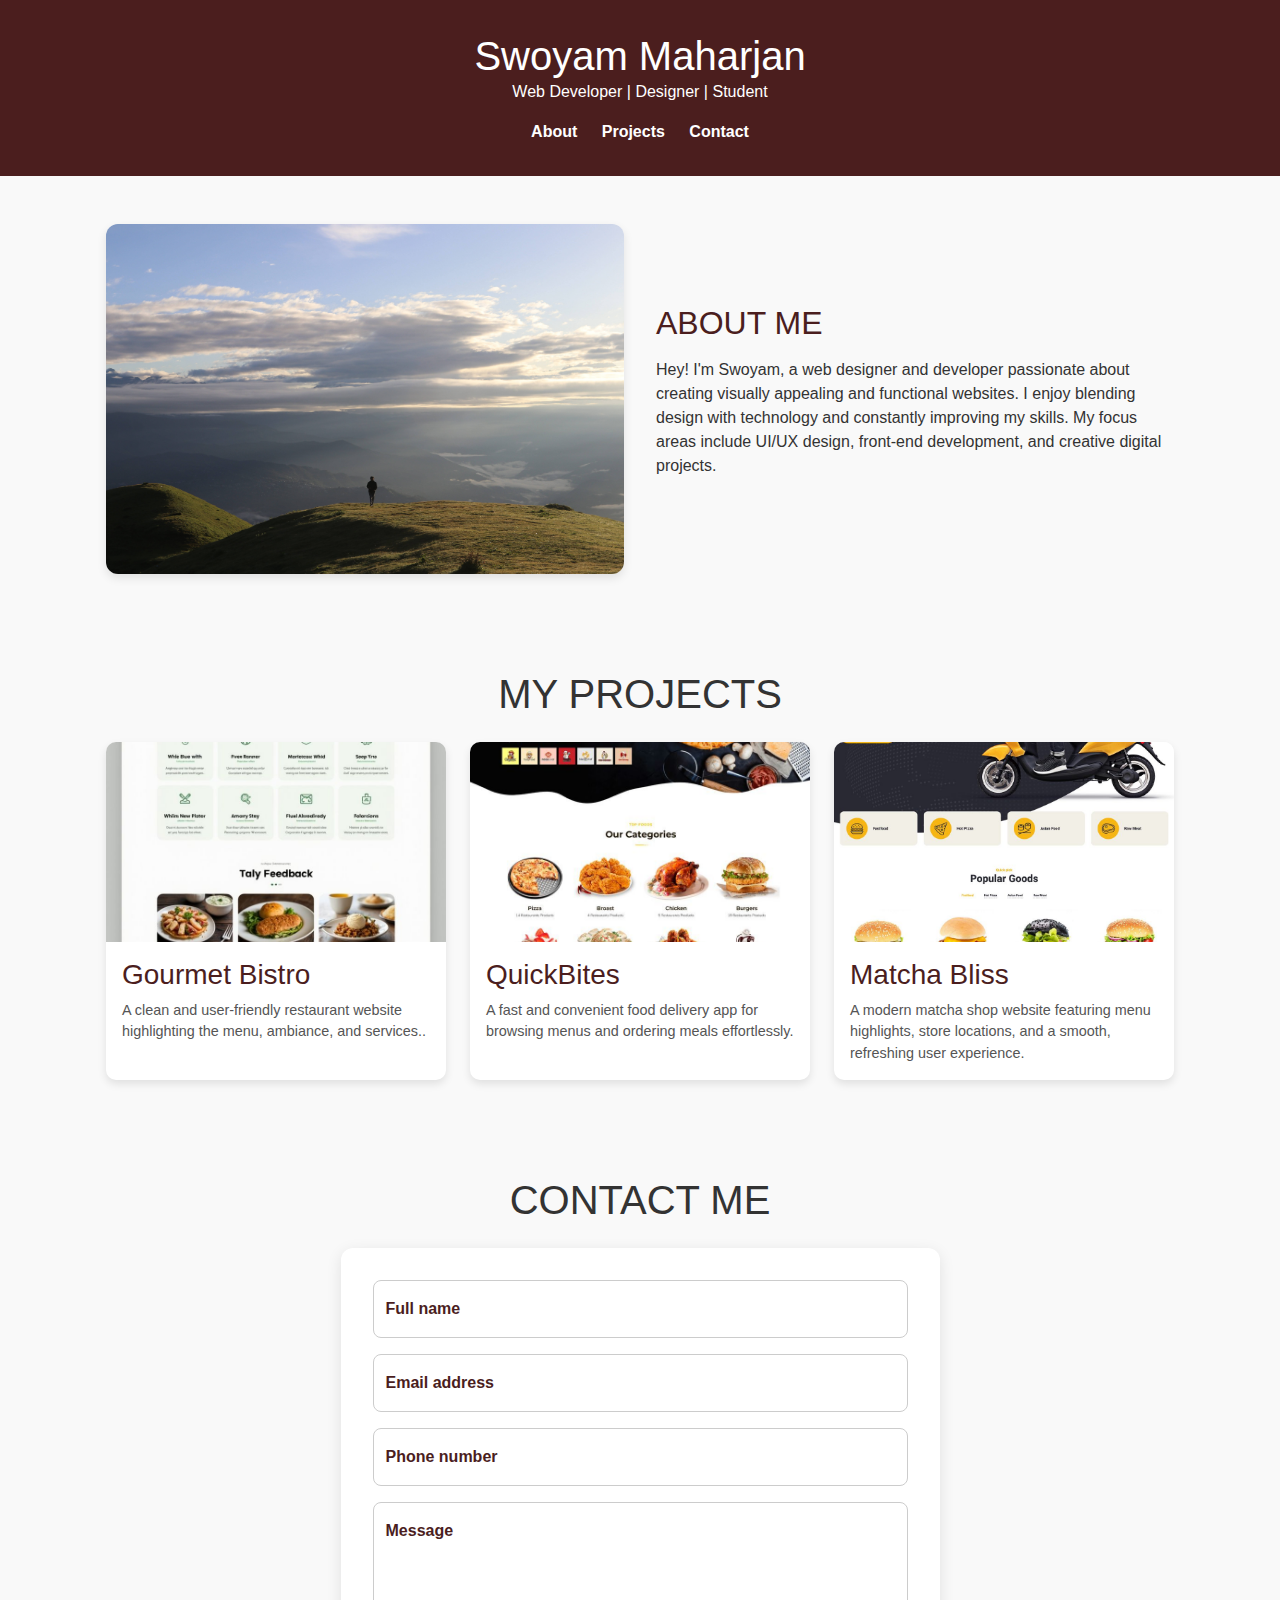
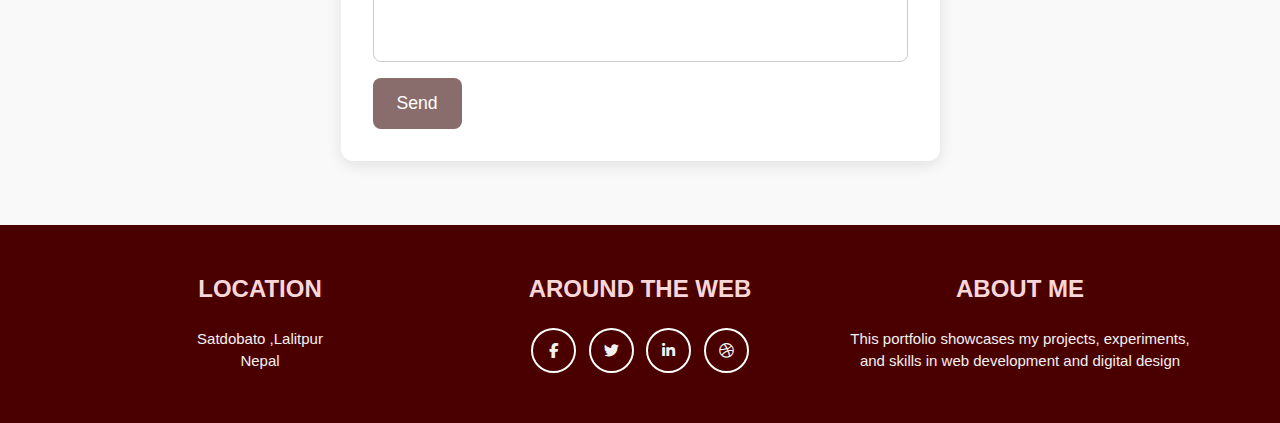
<file: pages/swoyam.html>
<head>
  <meta charset="UTF-8">
  <meta name="viewport" content="width=device-width, initial-scale=1.0">

  <!-- Bootstrap CSS -->
  <link href="https://cdn.jsdelivr.net/npm/bootstrap@5.3.0/dist/css/bootstrap.min.css" rel="stylesheet">

  <!-- Font Awesome -->
  <link rel="stylesheet" href="https://cdnjs.cloudflare.com/ajax/libs/font-awesome/6.4.0/css/all.min.css">

  <title>Your Name | Portfolio</title>
  


  <style>
    body {
      font-family: Arial, sans-serif;
      margin: 0;
      padding: 0;
      background: #f9f9f9;
      color: #333;
    }
    header {
      background: #4B1E1E; /* maroon */
      color: #fff;
      padding: 2rem 1rem;
      text-align: center;
    }
    header h1 {
      margin: 0;
      font-size: 2.5rem;
    }
    nav {
      margin-top: 1rem;
    }
    nav a {
      color: #fff;
      margin: 0 10px;
      text-decoration: none;
      font-weight: bold;
    }
    section {
      padding: 3rem 1rem;
      max-width: 1100px;
      margin: auto;
    }
    h2 {
      color: #4B1E1E;
      margin-bottom: 1rem;
    }

    /* About section (split layout) */
    .about {
      display: flex;
      align-items: center;
      gap: 2rem;
      flex-wrap: wrap;
    }
    .about img {
      flex: 1;
      max-width: 100%;
      border-radius: 12px;
      box-shadow: 0 4px 10px rgba(0,0,0,0.1);
    }
    .about-text {
      flex: 1;
    }
    .about-text h2 {
      margin-top: 0;
    }

    /* Projects */
    .projects {
      display: grid;
      grid-template-columns: repeat(auto-fit, minmax(280px, 1fr));
      gap: 1.5rem;
    }
    .project-card {
      background: #fff;
      border-radius: 10px;
      overflow: hidden;
      box-shadow: 0 4px 8px rgba(0,0,0,0.1);
      transition: transform 0.3s ease;
    }
    .project-card:hover {
      transform: translateY(-5px);
    }
    .project-card img {
      width: 100%;
      height: 180px;
      object-fit: cover;
    }
    .project-card-content {
      padding: 1rem;
    }
    .project-card h3 {
      margin: 0 0 0.5rem;
      color: #4B1E1E;
    }
    .project-card p {
      margin: 0;
      font-size: 0.9rem;
      color: #555;
    }
    /* Contact Section */
#contactForm {
  background: #fff;
  padding: 2rem;
  border-radius: 12px;
  box-shadow: 0 4px 15px rgba(0,0,0,0.1);
}

#contactForm .form-control {
  border-radius: 8px;
  border: 1px solid #ccc;
  padding: 0.9rem;
  font-size: 1rem;
  transition: all 0.3s ease;
}

#contactForm .form-control:focus {
  border-color: #4B1E1E;   /* Maroon */
  box-shadow: 0 0 6px rgba(75, 30, 30, 0.4);
}

/* Labels inside floating form */
#contactForm label {
  color: #4B1E1E;
  font-weight: 600;
}

/* Message box */
#contactForm textarea {
  resize: none;
  border-radius: 10px;
}

/* Submit Button */
#submitButton {
  background: #4B1E1E;
  border: none;
  border-radius: 8px;
  padding: 0.75rem 1.5rem;
  font-size: 1.1rem;
  transition: all 0.3s ease;
}

#submitButton:hover {
  background: #800000;
  transform: translateY(-2px);
}

/* Success & Error Messages */
#submitSuccessMessage {
  background: #e6f7e6;
  border: 1px solid #28a745;
  color: #155724;
  padding: 1rem;
  border-radius: 8px;
}

#submitErrorMessage {
  background: #fbeaea;
  border: 1px solid #dc3545;
  color: #721c24;
  padding: 1rem;
  border-radius: 8px;
}

/* Footer Styling */
.footer {
    background-color: #4B0000;  /* Dark maroon */
    color: #fff;
    padding: 50px 0;
}

.footer h4 {
    font-weight: 700;
    margin-bottom: 20px;
    color: #f8d7da; /* light pinkish tone for contrast */
}

.footer p, 
.footer a {
    color: #f1f1f1;
    font-size: 15px;
}

.footer a:hover {
    color: #ffb3b3;  /* lighter hover effect */
    text-decoration: none;
}

/* Social Buttons */
.btn-social {
    display: inline-flex;
    align-items: center;
    justify-content: center;
    border-radius: 50%;
    border: 2px solid #fff;
    width: 45px;
    height: 45px;
    font-size: 18px;
    transition: 0.3s;
    color: #fff;
}

.btn-social:hover {
    background-color: #800000; /* lighter maroon hover */
    border-color: #ffb3b3;
    color: #fff;
}

/* About Me Image */
.about img {
  width: 350px;          /* fixed width */
  height: 350px;         /* fixed height */
  object-fit: cover;     /* crop to fit nicely */
  border-radius: 12px;
  box-shadow: 0 4px 10px rgba(0,0,0,0.1);
}

/* Project Images */
.project-card img {
  width: 100%;           /* always span card width */
  height: 200px;         /* fixed height */
  object-fit: cover;     /* keeps proportions without distortion */
  display: block;
}
     

  </style>
</head>
<body>

  <!-- Header -->
  <header>
    <h1>Swoyam Maharjan</h1>
    <p>Web Developer | Designer | Student</p>
    <nav>
      <a href="#about">About</a>
      <a href="#projects">Projects</a>
      <a href="#contact">Contact</a>
    </nav>
  </header>

  <!-- About (Image + Text Side by Side) -->
  <section id="about">
    <div class="about">
      <img src="../assets/img/IMG_0771.CR2">
      <div class="about-text">
        <h2>ABOUT ME</h2>
        <p>Hey! I'm Swoyam, a web designer and developer passionate about creating visually appealing and functional websites. I enjoy blending design with technology and constantly improving my skills. My focus areas include UI/UX design, front-end development, and creative digital projects.</p>
      </div>
    </div>
  </section>

  <!-- Projects -->
  <section id="projects">
     <h1 class="text-center mb-4">MY PROJECTS</h1>
    <div class="projects">
      <div class="project-card">
        <img src="../assets/img/proj-5.jpg" alt="Project 2">
        <div class="project-card-content">
          <h3>Gourmet Bistro</h3>
          <p>A clean and user-friendly restaurant website highlighting the menu, ambiance, and services..</p>
        </div>
      </div>
      <div class="project-card">
        <img src="../assets/img/proj-6.jpg" alt="Project 3">
        <div class="project-card-content">
          <h3>QuickBites</h3>
          <p>A fast and convenient food delivery app for browsing menus and ordering meals effortlessly.</p>
        </div>
      </div>
      <div class="project-card">
        <img src="../assets/img/proj-7.jpg" alt="Project 3">
        <div class="project-card-content">
          <h3>Matcha Bliss</h3>
          <p>A modern matcha shop website featuring menu highlights, store locations, and a smooth, refreshing user experience.</p>
        </div>
      </div>
    </div>
  </section>

  <section id="contact">
  <div class="container">
    <h1 class="text-center mb-4">CONTACT ME</h1>
    <div class="row justify-content-center">
      <div class="col-lg-8 col-xl-7">
        <form id="contactForm" data-sb-form-api-token="API_TOKEN">
                            <div class="form-floating mb-3">
                                <input class="form-control" id="name" type="text" placeholder="Enter your name..." data-sb-validations="required" />
                                <label for="name">Full name</label>
                                <div class="invalid-feedback" data-sb-feedback="name:required">A name is required.</div>
                            </div>
                            <!-- Email address input-->
                            <div class="form-floating mb-3">
                                <input class="form-control" id="email" type="email" placeholder="name@example.com" data-sb-validations="required,email" />
                                <label for="email">Email address</label>
                                <div class="invalid-feedback" data-sb-feedback="email:required">An email is required.</div>
                                <div class="invalid-feedback" data-sb-feedback="email:email">Email is not valid.</div>
                            </div>
                            <!-- Phone number input-->
                            <div class="form-floating mb-3">
                                <input class="form-control" id="phone" type="tel" placeholder="(123) 456-7890" data-sb-validations="required" />
                                <label for="phone">Phone number</label>
                                <div class="invalid-feedback" data-sb-feedback="phone:required">A phone number is required.</div>
                            </div>
                            <!-- Message input-->
                            <div class="form-floating mb-3">
                                <textarea class="form-control" id="message" type="text" placeholder="Enter your message here..." style="height: 10rem" data-sb-validations="required"></textarea>
                                <label for="message">Message</label>
                                <div class="invalid-feedback" data-sb-feedback="message:required">A message is required.</div>
                            </div>
                            <!-- Submit success message-->
                            <!---->
                            <!-- This is what your users will see when the form-->
                            <!-- has successfully submitted-->
                            <div class="d-none" id="submitSuccessMessage">
                                <div class="text-center mb-3">
                                    <div class="fw-bolder">Form submission successful!</div>
                                    To activate this form, sign up at
                                    <br />
                                    <a href="https://startbootstrap.com/solution/contact-forms">https://startbootstrap.com/solution/contact-forms</a>
                                </div>
                            </div>
                            <!-- Submit error message-->
                            <!---->
                            <!-- This is what your users will see when there is-->
                            <!-- an error submitting the form-->
                            <div class="d-none" id="submitErrorMessage"><div class="text-center text-danger mb-3">Error sending message!</div></div>
                            <!-- Submit Button-->
                            <button class="btn btn-primary btn-xl disabled" id="submitButton" type="submit">Send</button>
                       </form>
      </div>
    </div>
  </div>
</section>
<!-- Footer-->
        <footer class="footer text-center">
            <div class="container">
                <div class="row">
                    <!-- Footer Location-->
                    <div class="col-lg-4 mb-5 mb-lg-0">
                        <h4 class="text-uppercase mb-4">Location</h4>
                        <p class="lead mb-0">
                            Satdobato ,Lalitpur
                            <br />
                            Nepal
                        </p>
                    </div>
                    <!-- Footer Social Icons-->
                    <div class="col-lg-4 mb-5 mb-lg-0">
                        <h4 class="text-uppercase mb-4">Around the Web</h4>
                        <a class="btn btn-outline-light btn-social mx-1" href="#!"><i class="fab fa-fw fa-facebook-f"></i></a>
                        <a class="btn btn-outline-light btn-social mx-1" href="#!"><i class="fab fa-fw fa-twitter"></i></a>
                        <a class="btn btn-outline-light btn-social mx-1" href="#!"><i class="fab fa-fw fa-linkedin-in"></i></a>
                        <a class="btn btn-outline-light btn-social mx-1" href="#!"><i class="fab fa-fw fa-dribbble"></i></a>
                    </div>
                    <!-- Footer About Text-->
                    <!-- Footer About Text-->
                    <div class="col-lg-4">
                        <h4 class="text-uppercase mb-4">About Me</h4>
                        <p class="lead mb-0">
                           This portfolio showcases my projects, experiments, and skills in web development and digital design
                        </p>
                    </div>

                </div>
            </div>
        </footer>

        

</body>
</html>
</file>
